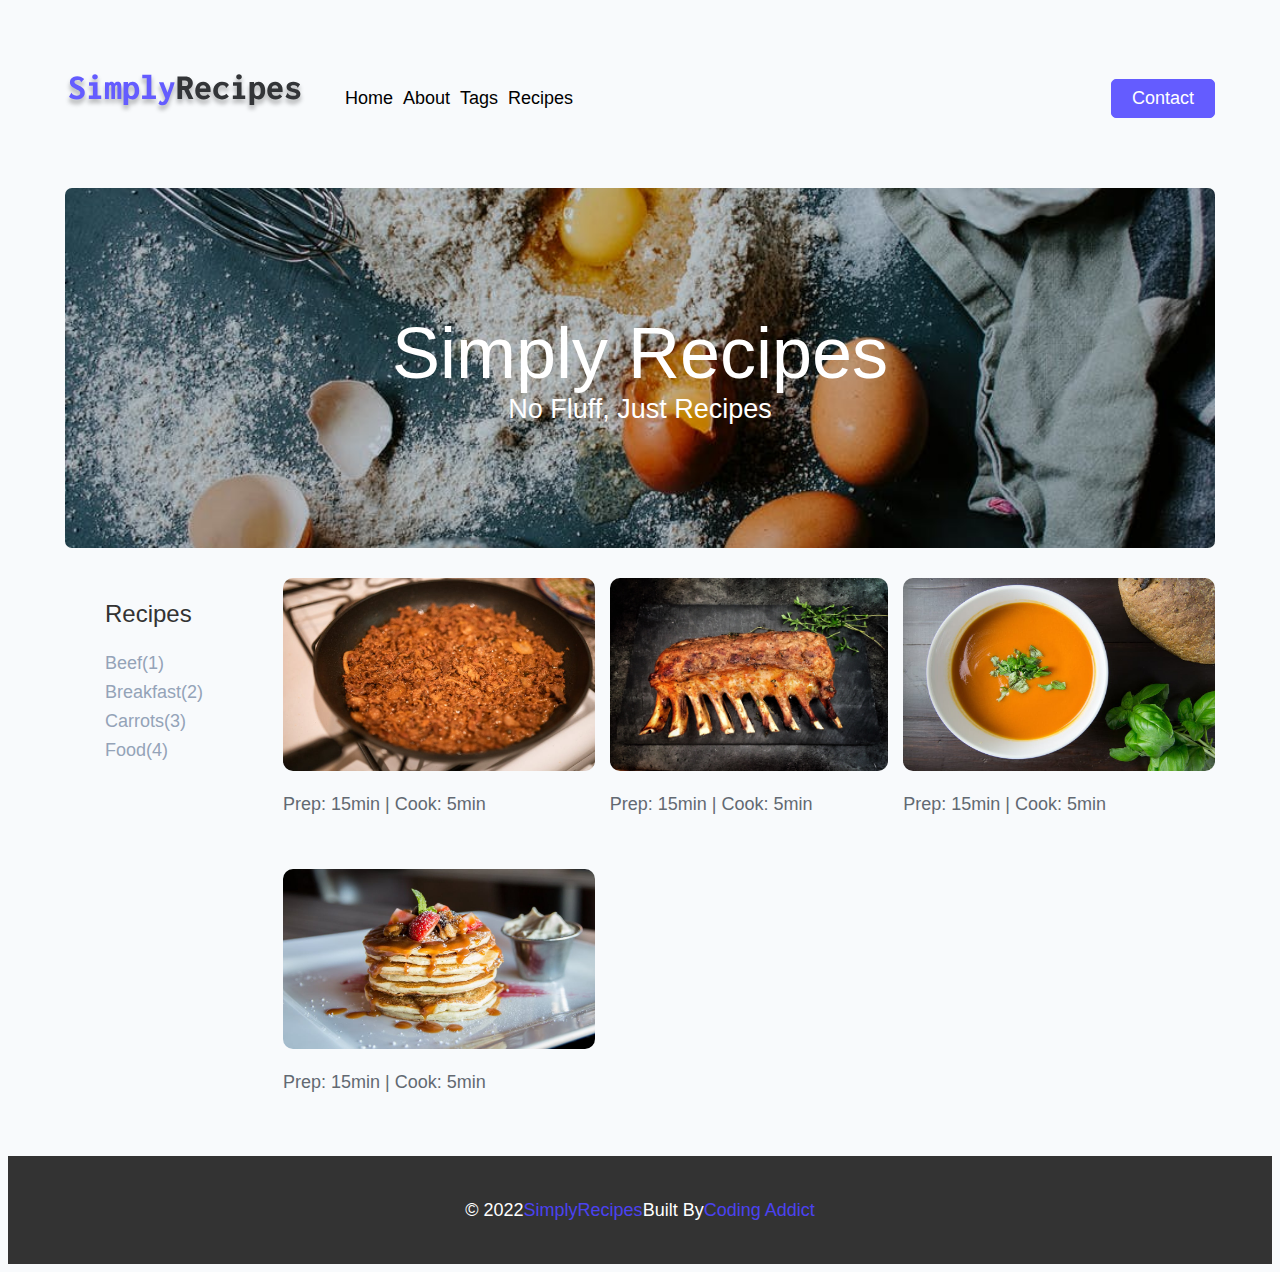
<file: index.html>
<!DOCTYPE html>
<html lang="en">
<head>
    <meta charset="UTF-8">
    <meta http-equiv="X-UA-Compatible" content="IE=edge">
    <meta name="viewport" content="width=device-width, initial-scale=1.0">
    <title>Simply Recipes || Final</title>
    <link rel="stylesheet" href="recipes.css">
    <link rel="icon" href="/recipe-img/favicon.ico">
</head>
<body>
    <div id="container">
        <nav>
            <div id="primary-nav">
                <div class="nav-logo">
                    <img src="/recipe-img/logo.svg" alt="">
                </div>

                <div class="nav-ul">
                    <ul>
                        <li> <a href="index.html">home</a> </li>
                        <li><a href="/about.html"> about</a></li>
                        <li> <a href="/tags.html"> tags</a></li>
                        <li> <a href="/recipes.html"> Recipes</a></li>
                    </ul>
                </div>
            </div>
            <div id="secondary-nav">
                <button> <a href="/contact.html"> contact</a></button>
            </div>
        </nav>
        
        <header>
            <h1>Simply Recipes</h1>
            <h2>No Fluff, Just Recipes</h2>
        </header>
        <section id="section-primary">
            <div class="sidebar">
                <h2></h2>
                <ul>
                    <li>Recipes</li>
                    <li>beef(1)</li>
                    <li>breakfast(2)</li>
                    <li>carrots(3)</li>
                    <li>food(4)</li>
                </ul>
            </div>
            <div class="food-primary">
               <div class="carne">
                   <img src="/recipe-img/recipe-1.jpeg" alt="">
                   <p>prep: 15min | cook: 5min</p>
               </div>
               <div class="greek">
                   <img src="/recipe-img/recipe-2.jpeg" alt="">
                   <p>prep: 15min | cook: 5min</p>
               </div>
               <div class="soup">
                   <img src="/recipe-img/recipe-3.jpeg" alt="">
                   <p>prep: 15min | cook: 5min</p>
               </div>
               <div class="banana">
                   <img src="/recipe-img/recipe-4.jpeg" alt="">
                   <p>prep: 15min | cook: 5min</p>
               </div>
            </div>
        </section>

    </div>
    <div>
        <footer>
            &copy; 2022  <span>  simplyRecipes </span> built by <span> coding addict</span>
        </footer>
    </div>
</body>
</html>
</file>
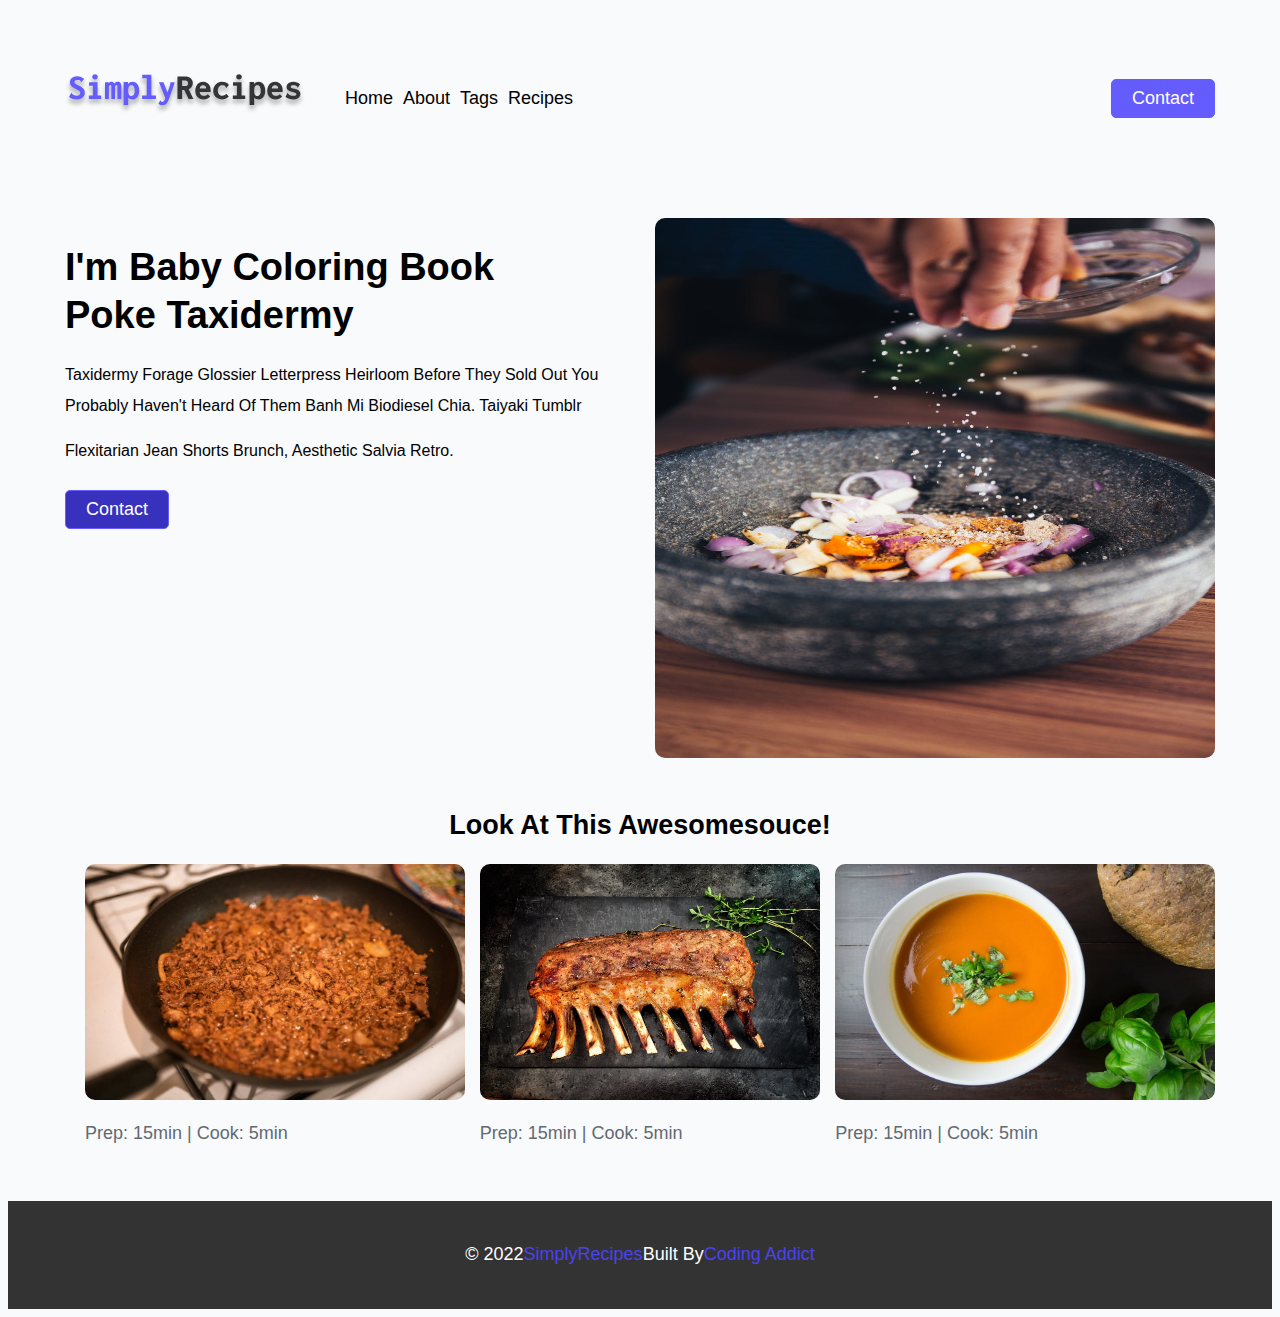
<file: about.html>
<!DOCTYPE html>
<html lang="en">
<head>
    <meta charset="UTF-8">
    <meta http-equiv="X-UA-Compatible" content="IE=edge">
    <meta name="viewport" content="width=device-width, initial-scale=1.0">
    <title>About || Final</title>
    <link rel="stylesheet" href="recipes.css">
    <link rel="icon" href="/recipe-img/favicon.ico">
</head>
<body>
    <div id="container">
        <nav>
            <div id="primary-nav">
                <div class="nav-logo">
                    <img src="/recipe-img/logo.svg" alt="">
                </div>
    
                <div class="nav-ul">
                    <ul>
                        <li> <a href="index.html">home</a> </li>
                        <li><a href="/about.html"> about</a></li>
                        <li> <a href="/tags.html"> tags</a></li>
                        <li> <a href="/recipes.html"> Recipes</a></li>
                    </ul>
                </div>
            </div>
            <div id="secondary-nav">
                <button> <a href="/contact.html"> contact</a></button>
            </div>
        </nav>
        <section id="about">
            <div class="about-content-one">
                <h1>I'm baby coloring book <br> poke taxidermy</h1>
                <p>Taxidermy forage glossier letterpress heirloom before they sold out you probably haven't heard of them banh mi biodiesel chia.

                    <span>Taiyaki tumblr flexitarian jean shorts brunch, aesthetic salvia retro. </span> </p>
                    <button> <a href="/contact.html"> contact</a></button>
            </div>
            <div class="about-content-two">
                <img src="/recipe-img/about.jpeg" alt="">
            </div>
        </section>
        <section id="food">
            <h2>Look At This Awesomesouce!</h2>
            <div class="food-primary">
               
                <div class="carne">
                    <img src="/recipe-img/recipe-1.jpeg" alt="">
                    <p>prep: 15min | cook: 5min</p>
                </div>
                <div class="greek">
                    <img src="/recipe-img/recipe-2.jpeg" alt="">
                    <p>prep: 15min | cook: 5min</p>
                </div>
                <div class="soup">
                    <img src="/recipe-img/recipe-3.jpeg" alt="">
                    <p>prep: 15min | cook: 5min</p>
                </div>
            </div>    
        </section>

    </div>
    <div>
        <footer>
            &copy; 2022  <span>  simplyRecipes </span> built by <span> coding addict</span>
        </footer>
    </div>
</body>
</html>
</file>
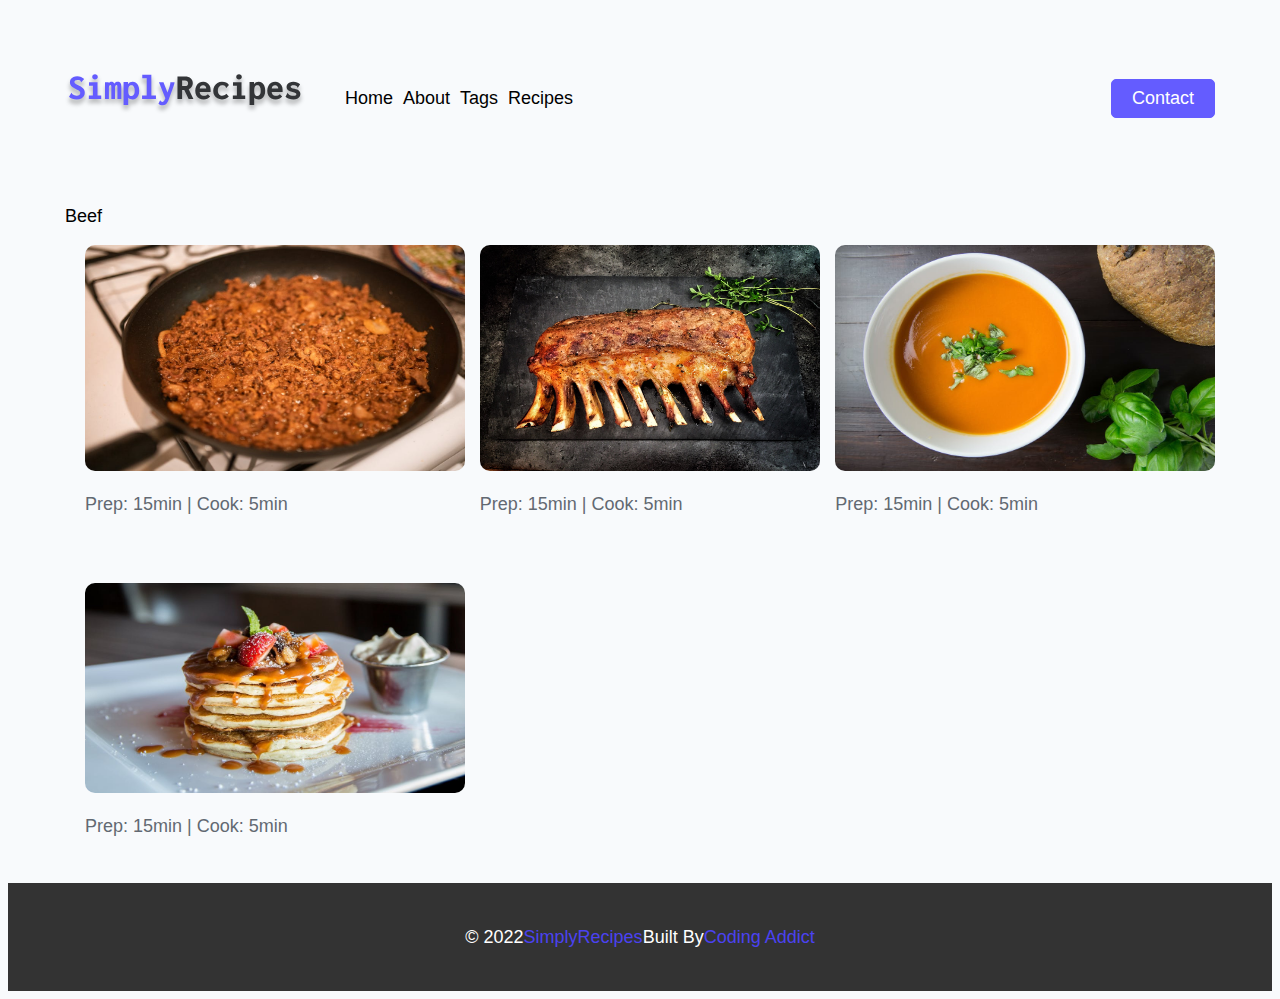
<file: cards.html>
<!DOCTYPE html>
<html lang="en">
<head>
    <meta charset="UTF-8">
    <meta http-equiv="X-UA-Compatible" content="IE=edge">
    <meta name="viewport" content="width=device-width, initial-scale=1.0">
    <title>Recipe Template || Final</title>
    <link rel="stylesheet" href="recipes.css">
    <link rel="icon" href="/recipe-img/favicon.ico">
</head>
<body>
    <div id="container">

        <nav>
            <div id="primary-nav">
                <div class="nav-logo">
                    <img src="/recipe-img/logo.svg" alt="">
                </div>

                <div class="nav-ul">
                    <ul>
                        <li> <a href="index.html">home</a> </li>
                        <li><a href="/about.html"> about</a></li>
                        <li> <a href="/tags.html"> tags</a></li>
                        <li> <a href="/recipes.html"> Recipes</a></li>
                    </ul>
                </div>
            </div>
            <div id="secondary-nav">
                <button> <a href="/contact.html"> contact</a></button>
            </div>
        </nav>
        <div>
            <p>beef</p>
        </div>
        <div class="food-primary">
            
            <div class="carne">
                <img src="/recipe-img/recipe-1.jpeg" alt="">
                <p>prep: 15min | cook: 5min</p>
            </div>
            
            <div class="greek">
                <img src="/recipe-img/recipe-2.jpeg" alt="">
                <p>prep: 15min | cook: 5min</p>
            </div>
            <div class="soup">
                <img src="/recipe-img/recipe-3.jpeg" alt="">
                <p>prep: 15min | cook: 5min</p>
            </div>
            <div class="banana">
                <img src="/recipe-img/recipe-4.jpeg" alt="">
                <p>prep: 15min | cook: 5min</p>
            </div>
         </div>

    </div>
    <div>
        <footer>
            &copy; 2022  <span>  simplyRecipes </span> built by <span> coding addict</span>
        </footer>
    </div>
</body>
</html>
</file>
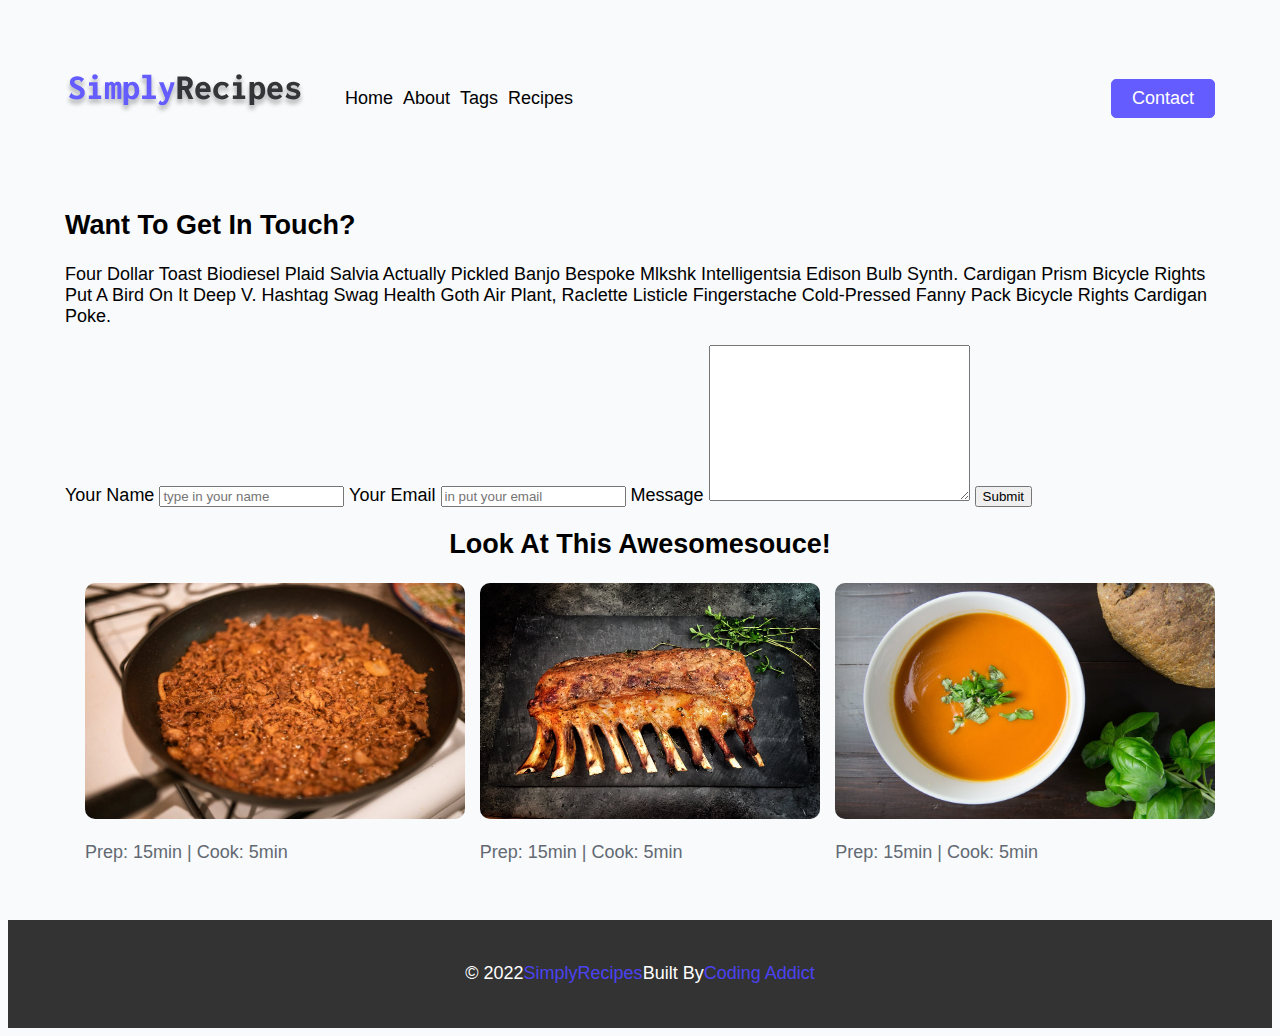
<file: contact.html>
<!DOCTYPE html>
<html lang="en">
<head>
    <meta charset="UTF-8">
    <meta http-equiv="X-UA-Compatible" content="IE=edge">
    <meta name="viewport" content="width=device-width, initial-scale=1.0">
    <title>Contact || Final</title>
    <link rel="stylesheet" href="recipes.css">
    <link rel="icon" href="/recipe-img/favicon.ico">
</head>
<body>
    <div id="container">

        <nav>
            <div id="primary-nav">
                <div class="nav-logo">
                    <img src="/recipe-img/logo.svg" alt="">
                </div>

                <div class="nav-ul">
                    <ul>
                        <li> <a href="index.html">home</a> </li>
                        <li><a href="/about.html"> about</a></li>
                        <li> <a href="/tags.html"> tags</a></li>
                        <li> <a href="/recipes.html"> Recipes</a></li>
                    </ul>
                </div>
            </div>
            <div id="secondary-nav">
                <button> <a href="/contact.html"> contact</a></button>
            </div>
        </nav>
        <section id="contact">
            <div class="contact-content">
                <h2>Want To Get In Touch? </h2>
                <p>Four dollar toast biodiesel plaid salvia actually pickled banjo bespoke mlkshk intelligentsia edison bulb synth.

                    Cardigan prism bicycle rights put a bird on it deep v.
                    
                    Hashtag swag health goth air plant, raclette listicle fingerstache cold-pressed fanny pack bicycle rights cardigan poke.</p>
            </div>
            <div class="contact-form">
                <form action="">
                    <label for="name"> your name</label>
                    <input type="text" id="name" placeholder="type in your name">
                    <label for="email">your email</label>
                    <input type="email" id="email" placeholder="in put your email">
                    <label for="message">message</label>
                    <textarea name="message" id="message" cols="30" rows="10"></textarea>
                    <input type="submit" name="submit">
                </form>
            </div>
        </section>
        <section id="food">
            <h2>Look At This Awesomesouce!</h2>
            <div class="food-primary">
               
                <div class="carne">
                    <img src="/recipe-img/recipe-1.jpeg" alt="">
                    <p>prep: 15min | cook: 5min</p>
                </div>
                <div class="greek">
                    <img src="/recipe-img/recipe-2.jpeg" alt="">
                    <p>prep: 15min | cook: 5min</p>
                </div>
                <div class="soup">
                    <img src="/recipe-img/recipe-3.jpeg" alt="">
                    <p>prep: 15min | cook: 5min</p>
                </div>
            </div>    
        </section>
    </div>
    <div>
        <footer>
            &copy; 2022  <span>  simplyRecipes </span> built by <span> coding addict</span>
        </footer>
    </div>
</body>
</html>
</file>
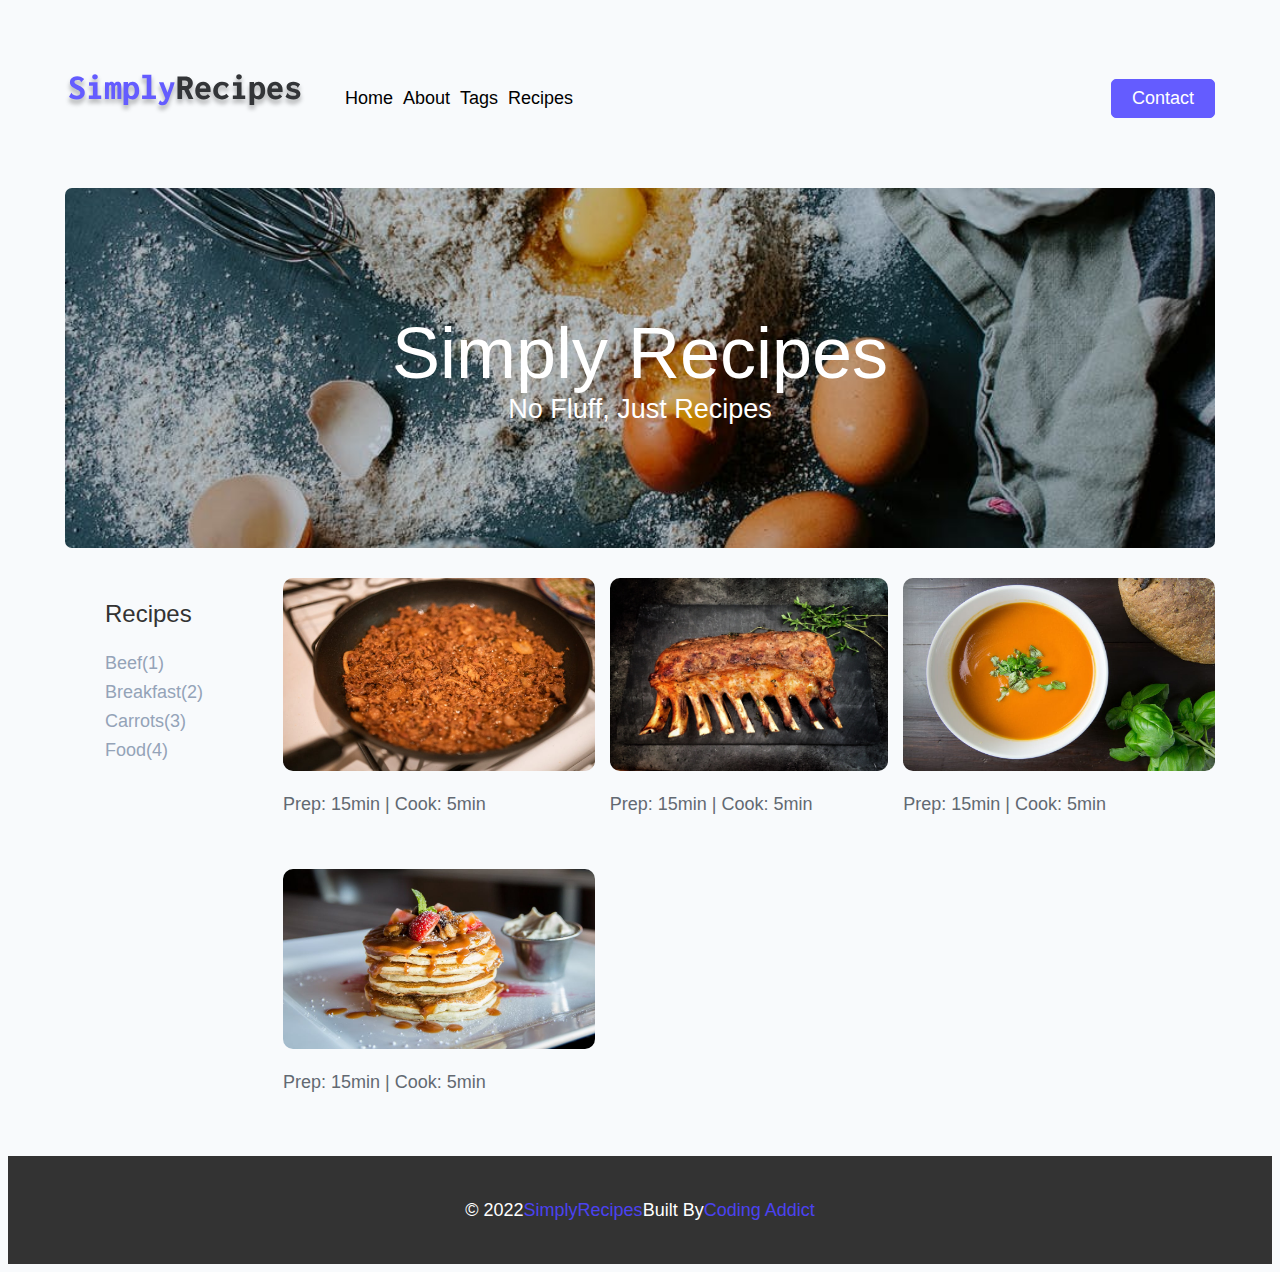
<file: home.html>
<!DOCTYPE html>
<html lang="en">
<head>
    <meta charset="UTF-8">
    <meta http-equiv="X-UA-Compatible" content="IE=edge">
    <meta name="viewport" content="width=device-width, initial-scale=1.0">
    <title>Simply Recipes || Final</title>
    <link rel="stylesheet" href="recipes.css">
    <link rel="icon" href="/recipe-img/favicon.ico">
</head>
<body>
    <div id="container">
        <nav>
            <div id="primary-nav">
                <div class="nav-logo">
                    <img src="/recipe-img/logo.svg" alt="">
                </div>

                <div class="nav-ul">
                    <ul>
                        <li> <a href="home.html">home</a> </li>
                        <li><a href="/about.html"> about</a></li>
                        <li> <a href="/tags.html"> tags</a></li>
                        <li> <a href="/recipes.html"> Recipes</a></li>
                    </ul>
                </div>
            </div>
            <div id="secondary-nav">
                <button> <a href="/contact.html"> contact</a></button>
            </div>
        </nav>
        
        <header>
            <h1>Simply Recipes</h1>
            <h2>No Fluff, Just Recipes</h2>
        </header>
        <section id="section-primary">
            <div class="sidebar">
                <h2></h2>
                <ul>
                    <li>Recipes</li>
                    <li>beef(1)</li>
                    <li>breakfast(2)</li>
                    <li>carrots(3)</li>
                    <li>food(4)</li>
                </ul>
            </div>
            <div class="food-primary">
               <div class="carne">
                   <img src="/recipe-img/recipe-1.jpeg" alt="">
                   <p>prep: 15min | cook: 5min</p>
               </div>
               <div class="greek">
                   <img src="/recipe-img/recipe-2.jpeg" alt="">
                   <p>prep: 15min | cook: 5min</p>
               </div>
               <div class="soup">
                   <img src="/recipe-img/recipe-3.jpeg" alt="">
                   <p>prep: 15min | cook: 5min</p>
               </div>
               <div class="banana">
                   <img src="/recipe-img/recipe-4.jpeg" alt="">
                   <p>prep: 15min | cook: 5min</p>
               </div>
            </div>
        </section>

    </div>
    <div>
        <footer>
            &copy; 2022  <span>  simplyRecipes </span> built by <span> coding addict</span>
        </footer>
    </div>
</body>
</html>
</file>
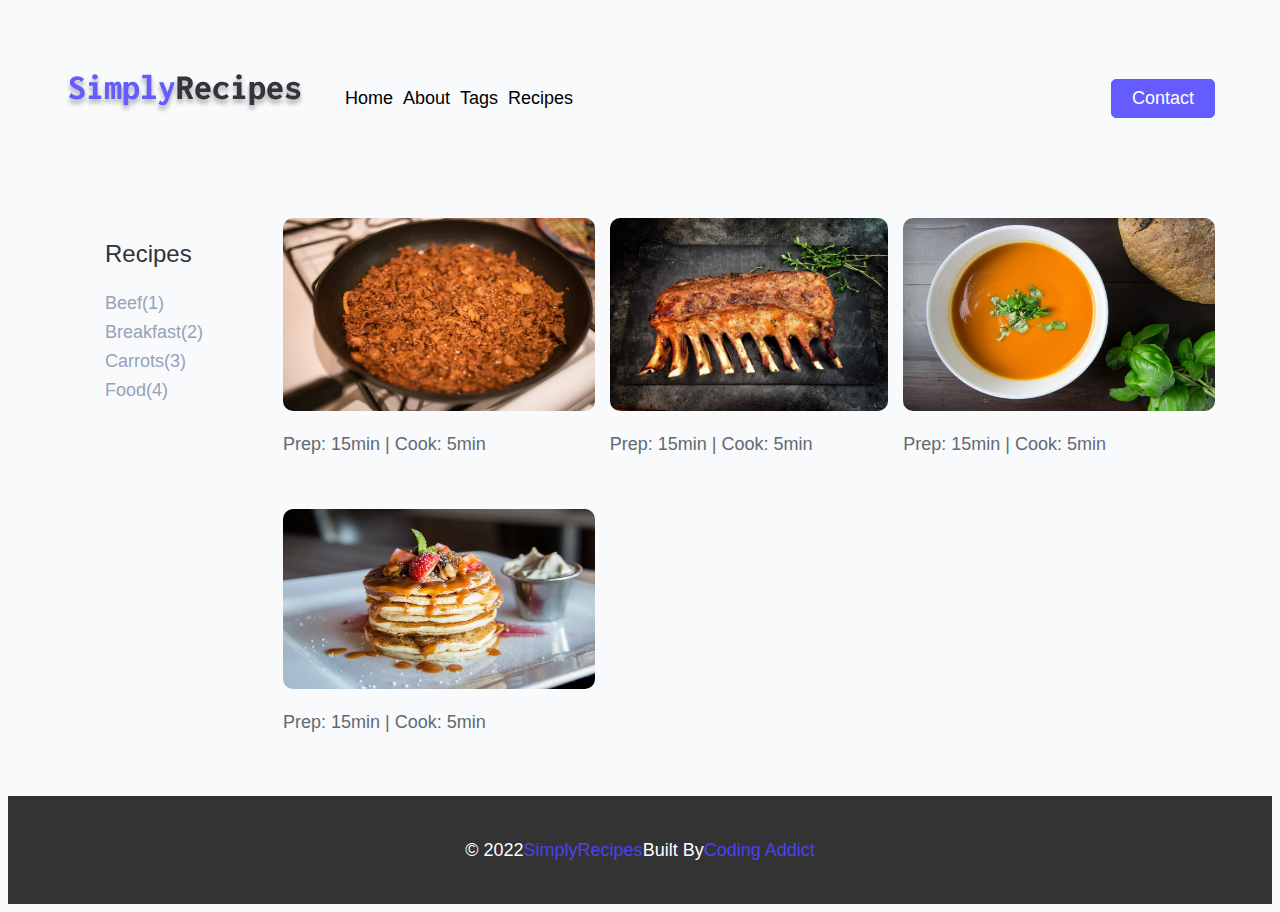
<file: recipes.html>
<!DOCTYPE html>
<html lang="en">
<head>
    <meta charset="UTF-8">
    <meta http-equiv="X-UA-Compatible" content="IE=edge">
    <meta name="viewport" content="width=device-width, initial-scale=1.0">
    <title>Recipes || Final</title>
    <link rel="stylesheet" href="recipes.css">
    <link rel="icon" href="/recipe-img/favicon.ico">
</head>
<body>
    <div id="container">

        <nav>
            <div id="primary-nav">
                <div class="nav-logo">
                    <img src="/recipe-img/logo.svg" alt="">
                </div>

                <div class="nav-ul">
                    <ul>
                        <li> <a href="index.html">home</a> </li>
                        <li><a href="/about.html"> about</a></li>
                        <li> <a href="/tags.html"> tags</a></li>
                        <li> <a href="/recipes.html"> Recipes</a></li>
                    </ul>
                </div>
            </div>
            <div id="secondary-nav">
                <button> <a href="/contact.html"> contact</a></button>
            </div>
        </nav>
        <section id="section-primary">
            <div class="sidebar">
                <h2></h2>
                <ul>
                    <li>Recipes</li>
                    <li>beef(1)</li>
                    <li>breakfast(2)</li>
                    <li>carrots(3)</li>
                    <li>food(4)</li>
                </ul>
            </div>
            <div class="food-primary">
               <div class="carne">
                   <img src="/recipe-img/recipe-1.jpeg" alt="">
                   <p>prep: 15min | cook: 5min</p>
               </div>
               <div class="greek">
                   <img src="/recipe-img/recipe-2.jpeg" alt="">
                   <p>prep: 15min | cook: 5min</p>
               </div>
               <div class="soup">
                   <img src="/recipe-img/recipe-3.jpeg" alt="">
                   <p>prep: 15min | cook: 5min</p>
               </div>
               <div class="banana">
                   <img src="/recipe-img/recipe-4.jpeg" alt="">
                   <p>prep: 15min | cook: 5min</p>
               </div>
            </div>
        </section>
    </div>
    <div>
        <footer>
            &copy; 2022  <span>  simplyRecipes </span> built by <span> coding addict</span>
        </footer>
    </div>
</body>
</html>
</file>
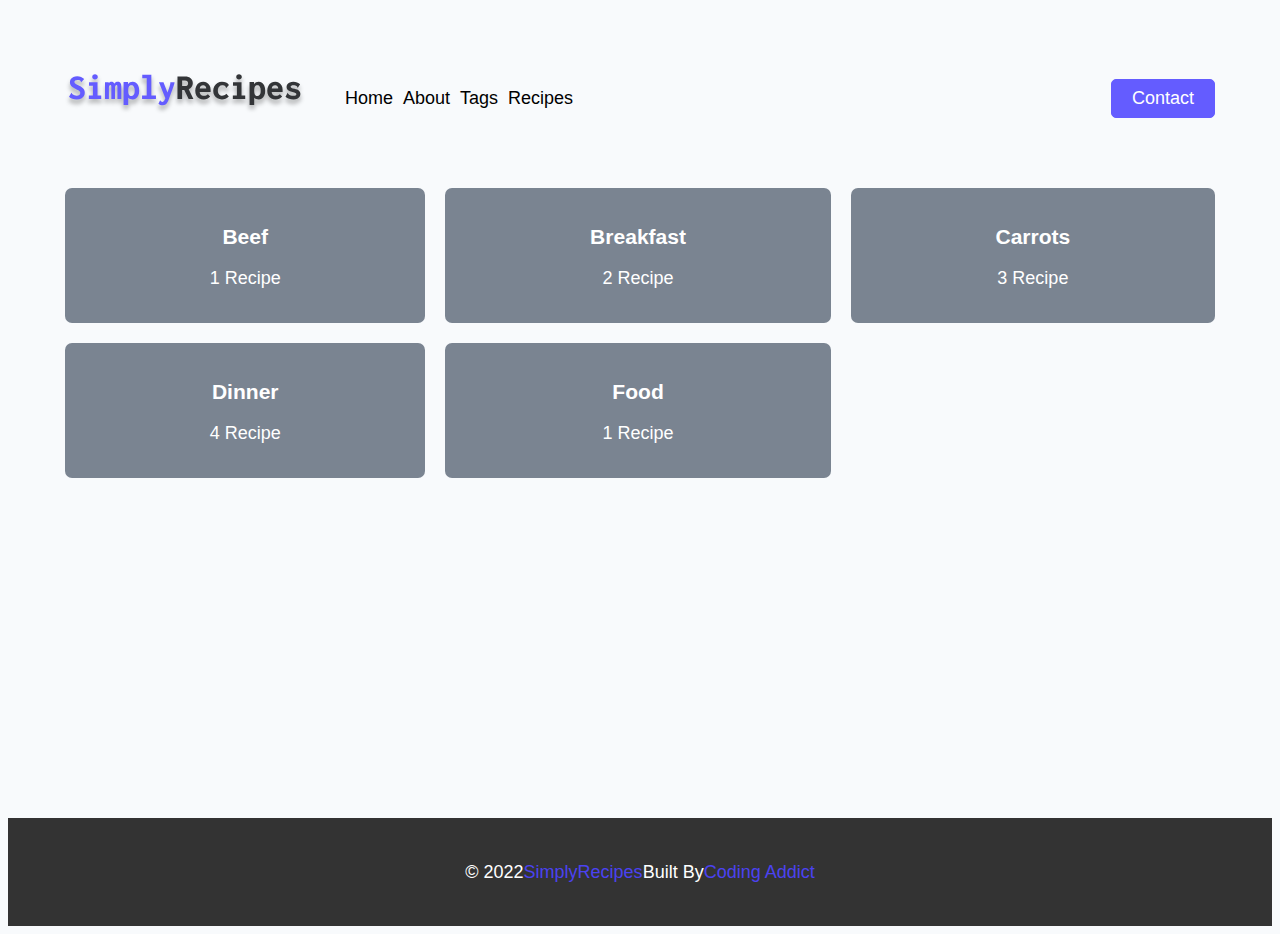
<file: tags.html>
<!DOCTYPE html>
<html lang="en">
<head>
    <meta charset="UTF-8">
    <meta http-equiv="X-UA-Compatible" content="IE=edge">
    <meta name="viewport" content="width=device-width, initial-scale=1.0">
    <title>Tags || Final</title>
    <link rel="stylesheet" href="recipes.css">
    <link rel="icon" href="/recipe-img/favicon.ico">
</head>
<body>
    <div id="container">

        <nav>
            <div id="primary-nav">
                <div class="nav-logo">
                    <img src="/recipe-img/logo.svg" alt="">
                </div>

                <div class="nav-ul">
                    <ul>
                        <li> <a href="index.html">home</a> </li>
                        <li><a href="/about.html"> about</a></li>
                        <li> <a href="/tags.html"> tags</a></li>
                        <li> <a href="/recipes.html"> Recipes</a></li>
                    </ul>
                </div>
            </div>
            <div id="secondary-nav">
                <button> <a href="/contact.html"> contact</a></button>
            </div>
        </nav>
        <div id="container-tags">

            <section id="tags-primary">
                <a href="/cards.html">
                    <div class="cards">
                        <h3>beef</h3>
                        <p>1 recipe </p>
                    </div>
                </a>
                <a href="/cards.html">
                    <div class="cards">
                        <h3>breakfast</h3>
                        <p>2 recipe </p>
                    </div></a>
                    <a href="/cards.html">
                        <div class="cards">
                            <h3>carrots</h3>
                            <p>3 recipe </p>
                        </div>
                    </a>
                    <a href="/cards.html">
                        <div class="cards">
                            <h3>dinner</h3>
                            <p>4 recipe </p>
                        </div>
                    </a>
                    <a href="/cards.html">
                        <div class="cards">
                            <h3>food</h3>
                            <p>1 recipe </p>
                        </div>
                    </a>
            </section>
    
    
        </div>
        </div>
    <div>
        <footer>
            &copy; 2022  <span>  simplyRecipes </span> built by <span> coding addict</span>
        </footer>
    </div>
</body>
</html>
</file>
<file: recipes.css>
<style>
@import url('https://fonts.googleapis.com/css2?family=Nunito:wght@200;300;400;600;900&display=swap');
</style>

*{
    margin: 0;
    padding: 0;
    box-sizing: border-box;
}
body{
    font-size: 18px;
    font-family: 'Nunito', sans-serif;
    background-color: #f8fafc;
    text-transform: capitalize;
}
#container{
    max-width: 1150px;
    margin: auto;
}
nav{
    display: flex;
    justify-content: space-between;
    align-items: center;
    height: 20vh;
    position: static;
}
#primary-nav{
    display: flex;
    justify-content: space-between;
}
#primary-nav .nav-logo{
    cursor: pointer;
}
.nav-ul ul{
    display: flex;
    justify-content: space-between;
}
.nav-ul ul li{
    margin-left: 10px;
    list-style-type: none;
}
.nav-ul ul li:first-child{
    margin-left: 0;
}
.nav-ul ul a{
    text-decoration: none;
    color: black;
    font-weight: 200;
}
.nav-ul ul a:hover{
    color: #645cff;
}
#secondary-nav button{
    background-color: #645cff;
    padding: 8px 20px;
    border: #645cff solid 1px;
    border-radius: 5px;
}
#secondary-nav button a{
    color: #fff;
    text-decoration: none;
    font-weight: 200;
    font-size: 18px;
    text-transform: capitalize;
}
#secondary-nav button:hover{
    background-color: #1c186e;
    cursor: pointer;
}
header{
    background: url('/recipe-img/main.jpeg') center center/cover;
    height: 40vh;
    width: 100%;
    border-radius: 7px;
    color: #fff;
    display: flex;
    justify-content: center;
    align-items: center;
    flex-direction: column;
}
header h1{
    font-size: 72px;
    font-weight: 300;
    margin: 0;
}
header h2{
    margin: 0;
    font-weight: 300;
}
#section-primary{
    display: grid;
    grid-template-columns: repeat(2, auto);
    grid-gap: 20px;
    margin: 30px 0;
}
#section-primary .sidebar h2{
    font-weight: 200;
}
#section-primary .sidebar ul li{
    list-style-type: none;
    margin-right: 40px;
    color: #94a3b8;
    line-height: 1.8rem;
}
#section-primary .sidebar ul li:first-child{
    padding-bottom: 20px;
    color: #333;
    font-weight: 400;
    font-size: 24px;
}
 .food-primary img{
    width: 100%;
    height: 70%;
    border-radius: 10px;
}
.food-primary{
    display: grid;
    grid-template-columns: repeat(3, auto);
    grid-gap: 15px;
    margin-left: 20px;
}
.food-primary p{
    color: #626972;
    font-weight: 200;
}
footer{
    display: flex;
    justify-content: center;
    align-items: center;
    height: 12vh;
    background-color: #333;
    color: #fff;
} footer span{
    color: #4b42f1;
    cursor: pointer;
}

/* ABOUT PAGE!!! */

#about{
   display: flex;
   margin: 30px 0;
}
.about-content-one{
    width: 50%;
    line-height: 1.2rem;
    margin-right: 30px;
}
.about-content-one p{
    font-weight: 300;
    font-size: 16px;
}
.about-content-one h1{
    line-height: 3rem;
    font-weight: 900;
    font-size: 38px
}

.about-content-one span{
    line-height: 2.8rem;
}
.about-content-one button{
    background-color: #3831bd;
    padding: 8px 20px;
    border: #645cff solid 1px;
    border-radius: 5px;
}
.about-content-one button a{
    color: #fff;
    text-decoration: none;
    font-weight: 200;
    font-size: 18px;
    text-transform: capitalize;
}
.about-content-one button:hover{
    background-color: #1c186e;
    cursor: pointer;
}
.about-content-two{
    width: 50%;
    height: 60vh;
    border-radius: 10px;
}
.about-content-two img{
    width: 100%;
    height: 60vh;
    margin-bottom: 20px;
    border-radius: 10px;
}
#food {
    display: flex;
    flex-direction: column;
    align-items: center;
}


/* TAG STYLE  */
#container-tags{
    height: 70vh;
}
#tags-primary {
    display: grid;
    grid-template-columns: repeat(3, auto);
    grid-gap: 20px;
}
#tags-primary a{
    text-decoration: none;
}

#tags-primary .cards{
    background-color: #7a8491;
    width: 100%;
    color: #fff;
    border-radius: 7px;
    display: flex;
    justify-content: center;
    align-items: center;
    flex-direction: column;
    height: 15vh;
}
#tags-primary .cards:hover{
    background-color: #3831bd;
    cursor: pointer;
}

#tags-primary .cards p, h3{
    line-height: 2px;
}

/* contact page!!! */
</file>
